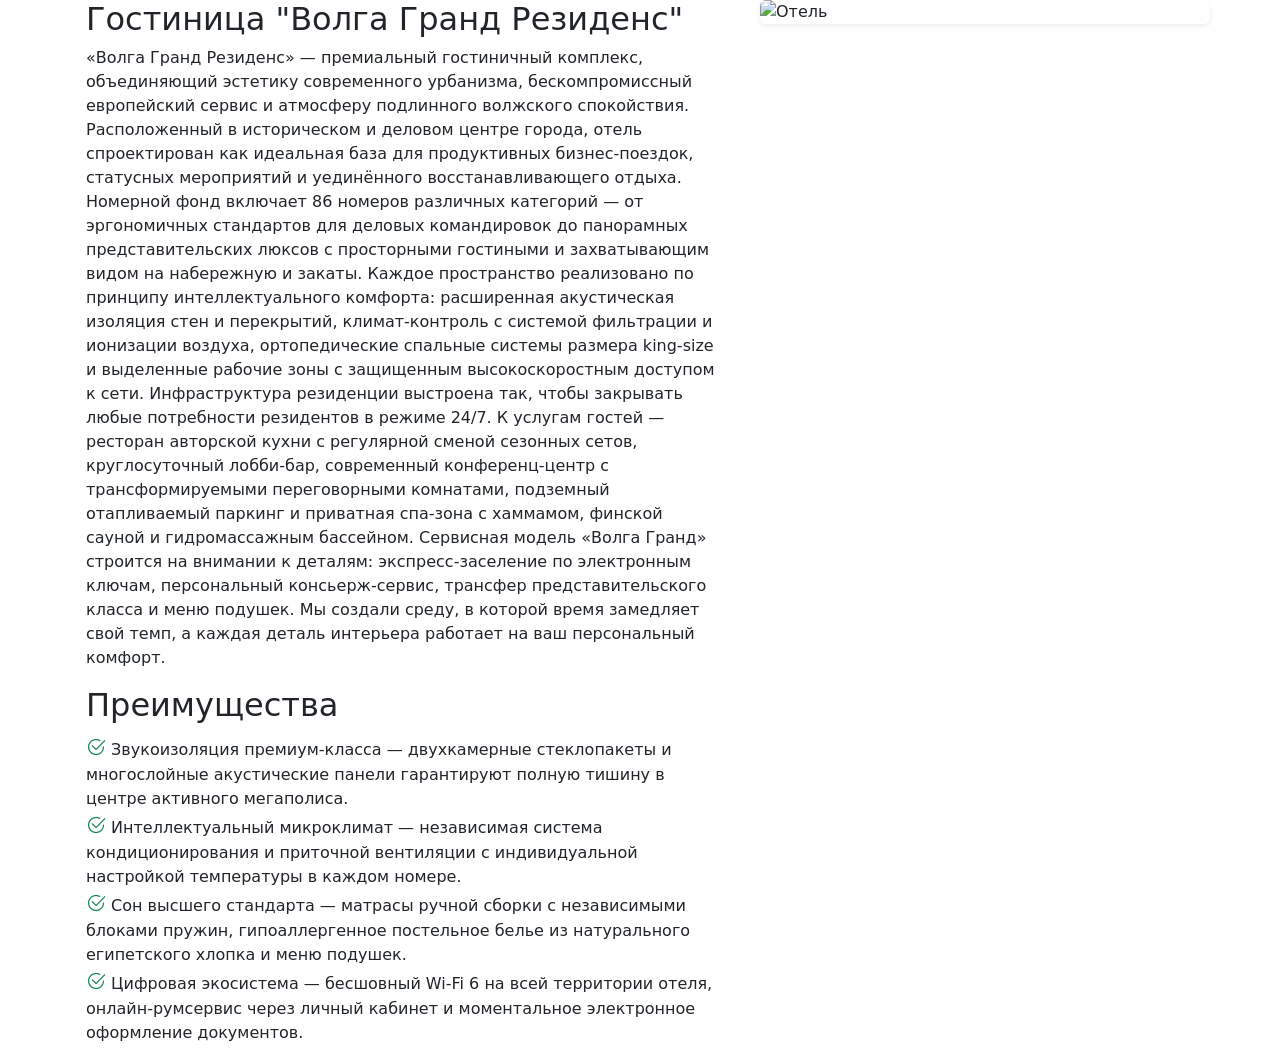
<file: src/main/resources/templates/index.html>
<!DOCTYPE html>
<html lang="ru" xmlns:th="http://www.thymeleaf.org">
<head>
    <meta charset="UTF-8">
    <title>Главная</title>
    <meta name="viewport" content="width=device-width, initial-scale=1.0">
    <link href="https://cdn.jsdelivr.net/npm/bootstrap@5.3.3/dist/css/bootstrap.min.css" rel="stylesheet">
    <link href="https://cdn.jsdelivr.net/npm/bootstrap-icons@1.11.3/font/bootstrap-icons.min.css" rel="stylesheet">
    <link rel="shortcut icon" th:href="@{/img/favicon.ico}" type="image/x-icon">
</head>
<body th:replace="~{fragments/layout :: container(~{::#content}, 'home')}">
<div id="content" class="container-fluid container-lg d-flex flex-column flex-lg-row justify-content-center align-items-center align-items-lg-start gap-4 px-0">
    <div class="d-block w-100 px-2 px-md-3">
        <h1 class="fs-2 fs-md-1">Гостиница "Волга Гранд Резиденс"</h1>
        <p>«Волга Гранд Резиденс» — премиальный гостиничный комплекс, объединяющий эстетику современного урбанизма, бескомпромиссный европейский сервис и атмосферу подлинного волжского спокойствия. Расположенный в историческом и деловом центре города, отель спроектирован как идеальная база для продуктивных бизнес-поездок, статусных мероприятий и уединённого восстанавливающего отдыха.

            Номерной фонд включает 86 номеров различных категорий — от эргономичных стандартов для деловых командировок до панорамных представительских люксов с просторными гостиными и захватывающим видом на набережную и закаты. Каждое пространство реализовано по принципу интеллектуального комфорта: расширенная акустическая изоляция стен и перекрытий, климат-контроль с системой фильтрации и ионизации воздуха, ортопедические спальные системы размера king-size и выделенные рабочие зоны с защищенным высокоскоростным доступом к сети.

            Инфраструктура резиденции выстроена так, чтобы закрывать любые потребности резидентов в режиме 24/7. К услугам гостей — ресторан авторской кухни с регулярной сменой сезонных сетов, круглосуточный лобби-бар, современный конференц-центр с трансформируемыми переговорными комнатами, подземный отапливаемый паркинг и приватная спа-зона с хаммамом, финской сауной и гидромассажным бассейном.

            Сервисная модель «Волга Гранд» строится на внимании к деталям: экспресс-заселение по электронным ключам, персональный консьерж-сервис, трансфер представительского класса и меню подушек. Мы создали среду, в которой время замедляет свой темп, а каждая деталь интерьера работает на ваш персональный комфорт.</p>
        <h2>Преимущества</h2>
        <ol class="list-unstyled">
            <li>
                <i class="bi bi-check2-circle fs-5 text-success"></i>
                Звукоизоляция премиум-класса — двухкамерные стеклопакеты и многослойные акустические панели гарантируют полную тишину в центре активного мегаполиса.
            </li>
            <li>
                <i class="bi bi-check2-circle fs-5 text-success"></i>
                Интеллектуальный микроклимат — независимая система кондиционирования и приточной вентиляции с индивидуальной настройкой температуры в каждом номере.
            </li>
            <li>
                <i class="bi bi-check2-circle fs-5 text-success"></i>
                Сон высшего стандарта — матрасы ручной сборки с независимыми блоками пружин, гипоаллергенное постельное белье из натурального египетского хлопка и меню подушек.
            </li>
            <li>
                <i class="bi bi-check2-circle fs-5 text-success"></i>
                Цифровая экосистема — бесшовный Wi-Fi 6 на всей территории отеля, онлайн-румсервис через личный кабинет и моментальное электронное оформление документов.
            </li>
        </ol>
    </div>
    <div class="w-100 d-flex justify-content-center flex-shrink-0" style="max-width: 450px;">
        <img th:src="@{/img/hotel.jpg}" alt="Отель" class="img-fluid rounded shadow-sm w-100" style="max-width: 100%; height: auto;">
    </div>
    <script src="https://cdn.jsdelivr.net/npm/bootstrap@5.3.3/dist/js/bootstrap.bundle.min.js"></script>
</div>
</body>
</html>
</file>
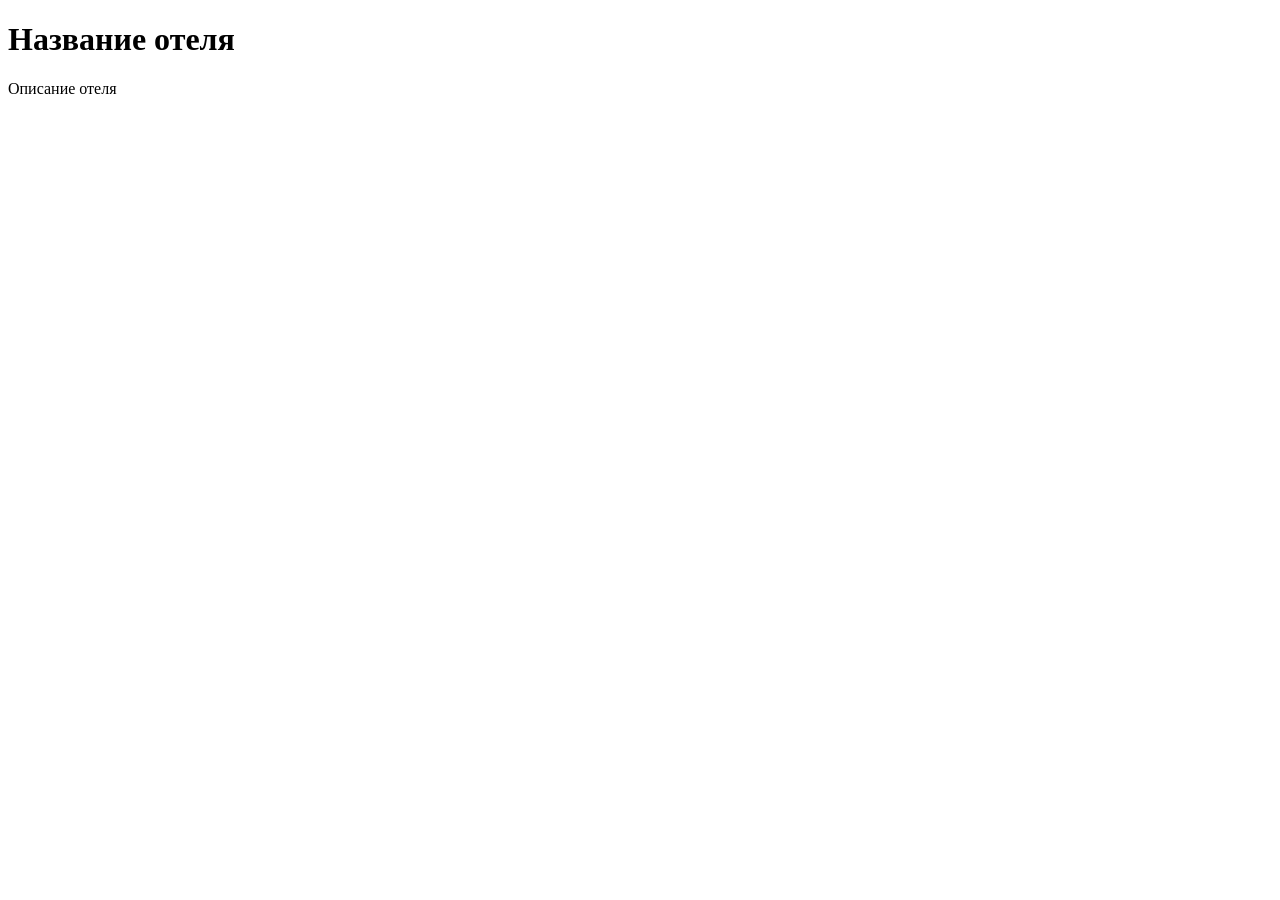
<file: src/main/resources/templates/rooms.html>
<!DOCTYPE html>
<html lang="ru" xmlns:th="http://www.thymeleaf.org">
<head>
    <meta charset="UTF-8">
    <title>Номера</title>
</head>
<body>
<div th:replace="~{fragments/ui :: header}"></div>
<div class="main">
    <h1>Название отеля</h1>
    <p>Описание отеля</p>
</div>
<div th:replace="~{fragments/ui :: footer}"></div>
</body>
</html>
</file>
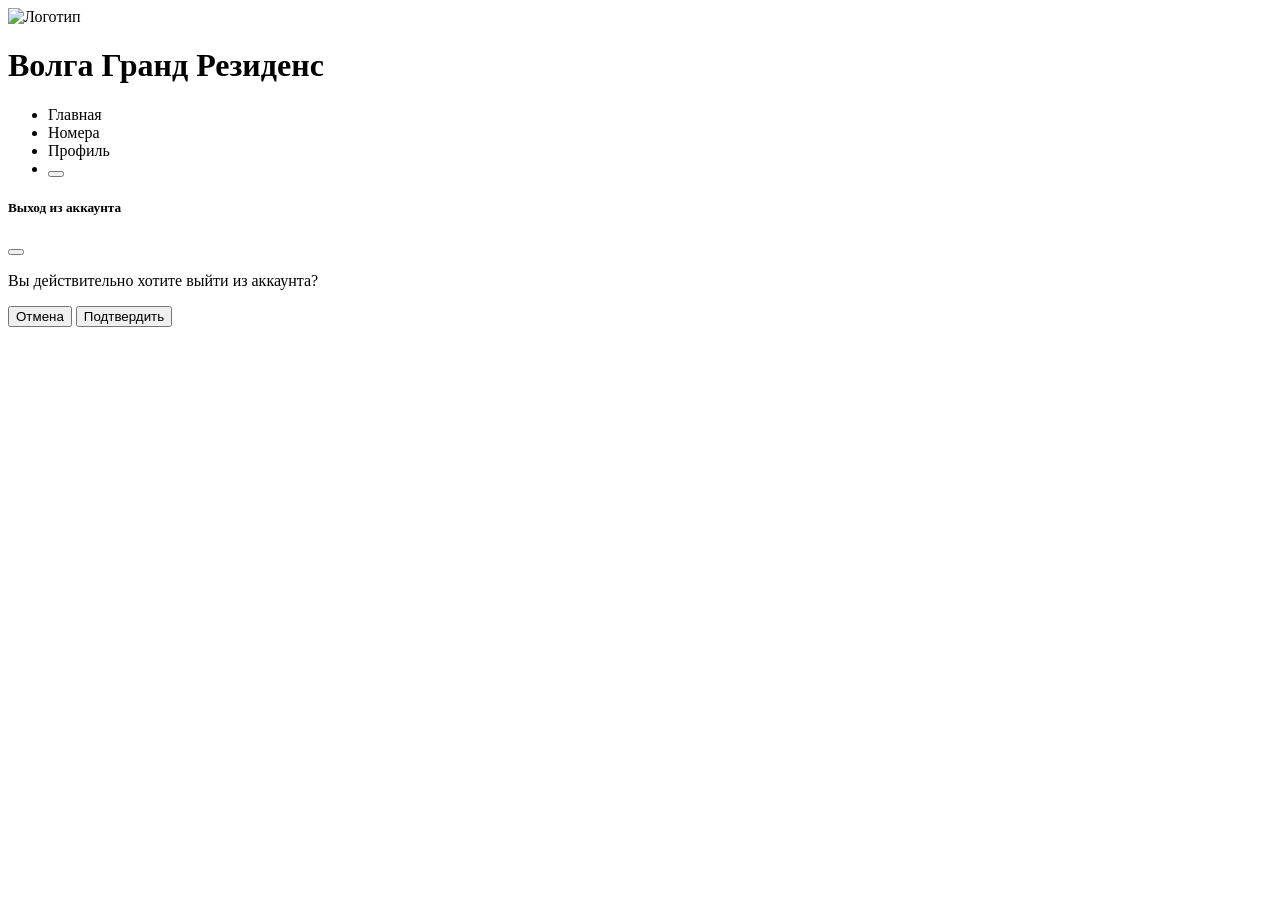
<file: src/main/resources/templates/fragments/layout.html>
<!DOCTYPE html>
<html lang="ru" xmlns:th="http://www.thymeleaf.org" xmlns:sec="http://www.w3.org/1999/xhtml">
<head>
    <meta charset="UTF-8">
    <title>Title</title>
    <meta name="viewport" content="width=device-width, initial-scale=1.0">
</head>
<body th:fragment="container(content, activeTab)" class="align-items-center justify-content-center min-vh-100">
<header class="d-flex flex-column flex-md-row justify-content-between align-items-center gap-3 px-3 px-md-5 py-3 bg-primary">
    <div class="d-flex justify-content-center align-items-center gap-2 text-center text-md-start">
        <img th:src="@{/img/logo.png}" alt="Логотип" class="img-fluid" style="max-height: 80px; width: auto;">
        <h1 class="text-white fs-4 fs-md-2 mb-0">Волга Гранд Резиденс</h1>
    </div>
    <nav class="mt-2 mt-md-0">
        <ul class="nav nav-underline flex-wrap justify-content-center gap-1">
            <li class="nav-item">
                <a class="nav-link text-white"
                   th:classappend="${activeTab == 'home'} ? 'active disabled'"
                   th:href="@{/}">Главная</a>
            </li>
            <li class="nav-item">
                <a class="nav-link text-white"
                   th:classappend="${activeTab == 'rooms'} ? 'active disabled'"
                   th:href="@{/rooms}">Номера</a>
            </li>
            <li class="nav-item">
                <a class="nav-link text-white"
                   th:classappend="${activeTab == 'profile'} ? 'active disabled'"
                   th:href="@{/profile}">Профиль</a>
            </li>
            <li class="nav-item" sec:authorize="isAuthenticated()">
                <button type="button" class="btn text-white p-0 d-flex align-items-center" data-bs-toggle="modal" data-bs-target="#exitModal">
                    <i class="bi bi-box-arrow-right p-2 fs-6 text-white"></i>
                </button>
            </li>
        </ul>
    </nav>
</header>
<main class="p-3 p-md-5">
    <form th:action="@{/logout}" method="post">
        <div class="modal fade" data-bs-backdrop="static" data-bs-keyboard="false" id="exitModal" tabindex="-1" aria-labelledby="exampleModalLabel" aria-hidden="true">
            <div class="modal-dialog modal-dialog-centered">
                <div class="modal-content">
                    <div class="modal-header">
                        <h5 class="modal-title" id="exampleModalLabel">Выход из аккаунта</h5>
                        <button type="button" class="btn-close" data-bs-dismiss="modal" aria-label="Close"></button>
                    </div>
                    <div class="modal-body">
                        <p>Вы действительно хотите выйти из аккаунта?</p>
                    </div>
                    <div class="modal-footer">
                        <button id="cancelDialogBtn" type="button" class="btn btn-secondary" data-bs-dismiss="modal">Отмена</button>
                        <button type="submit" class="btn btn-primary" data-bs-dismiss="modal">Подтвердить</button>
                    </div>
                </div>
            </div>
        </div>
    </form>
    <div th:replace="${content}"></div>
</main>
</body>
</html>
</file>
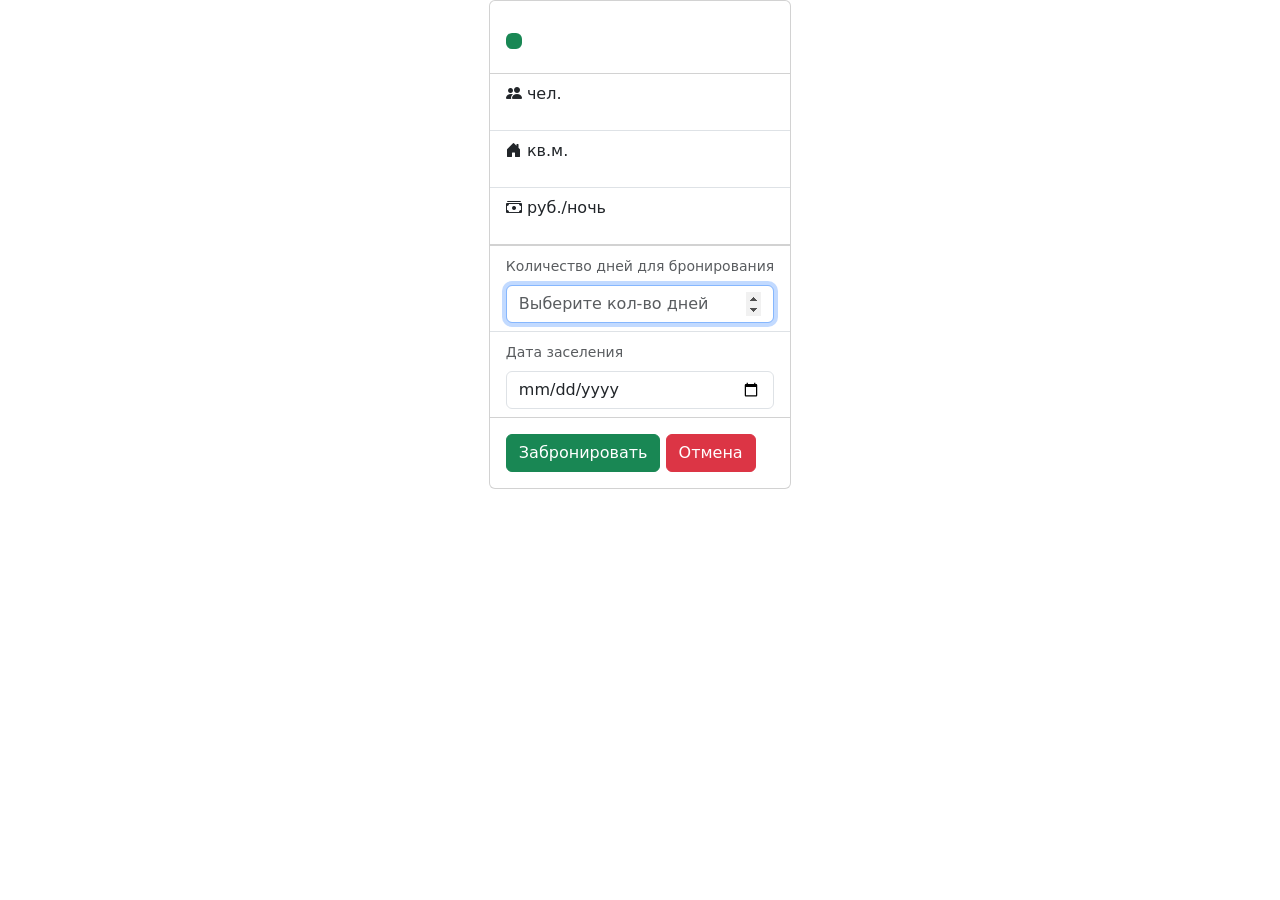
<file: src/main/resources/templates/pages/current-room.html>
<!DOCTYPE html>
<html lang="ru" xmlns:th="http://www.thymeleaf.org">
<head>
    <meta charset="UTF-8">
    <title th:text="${room.name()}"></title>
    <meta name="viewport" content="width=device-width, initial-scale=1.0">
    <link href="https://cdn.jsdelivr.net/npm/bootstrap@5.3.3/dist/css/bootstrap.min.css" rel="stylesheet">
    <link href="https://cdn.jsdelivr.net/npm/bootstrap-icons@1.11.3/font/bootstrap-icons.min.css" rel="stylesheet">
</head>
<body th:replace="~{fragments/layout :: container(~{::#content}, 'rooms')}">
    <div id="content">
        <form class="d-flex justify-content-center align-items-center" th:object="${reservation}" th:action="@{/reservations}" method="post">
            <div class="card">
                <div class="card-body">
                    <input id="roomId" name="roomId" type="hidden" th:value="${room.id()}">
                    <h1 class="card-title" th:text="${room.name()}"></h1>
                    <p class="card-text" th:text="${room.description()}"></p>
                    <div class="container p-0">
                        <div class="row row-cols-auto">
                            <div th:each="tag : ${room.tags()}">
                                <h4 class="bg-success p-2 rounded fs-6 text-light" th:text="${tag.name()}"></h4>
                            </div>
                        </div>
                    </div>
                </div>
                <ul class="list-group list-group-flush">
                    <li class="list-group-item">
                        <p>
                            <i class="bi bi-people-fill"></i>
                            <span th:text="${room.people()}"></span>
                            чел.
                        </p>
                    </li>
                    <li class="list-group-item">
                        <p>
                            <i class="bi bi-house-door-fill"></i>
                            <span th:text="${room.area()}"></span>
                            кв.м.
                        </p>
                    </li>
                    <li class="list-group-item">
                        <p>
                            <i class="bi bi-cash-stack"></i>
                            <span th:text="${room.pricePerNight()}"></span>
                            руб./ночь
                        </p>
                    </li>
                </ul>
                <ul class="list-group list-group-flush">
                    <li class="list-group-item">
                        <div>
                            <label class="form-label small text-muted" for="days">Количество дней для бронирования</label>
                            <input class="form-control"
                                   th:field="*{days}"
                                   type="number"
                                   id="days"
                                   min="1"
                                   max="30"
                                   required
                                   autofocus
                                   placeholder="Выберите кол-во дней">
                        </div>
                    </li>
                    <li class="list-group-item">
                        <div>
                            <label class="form-label small text-muted" for="arrivalDate">Дата заселения</label>
                            <input class="form-control"
                                   th:field="*{arrivalDate}"
                                   type="date"
                                   id="arrivalDate"
                                   required>
                        </div>
                    </li>
                </ul>
                <div class="card-body">
                    <button class="btn btn-success" type="submit">Забронировать</button>
                    <a class="btn btn-danger" th:href="@{/rooms}">Отмена</a>
                </div>
            </div>
        </form>
        <script src="https://cdn.jsdelivr.net/npm/bootstrap@5.3.3/dist/js/bootstrap.bundle.min.js"></script>
        <script>
            const today = new Date().toISOString().split('T')[0];
            document.getElementById('arrivalDate').setAttribute('min', today);
        </script>
    </div>
</body>
</html>
</file>
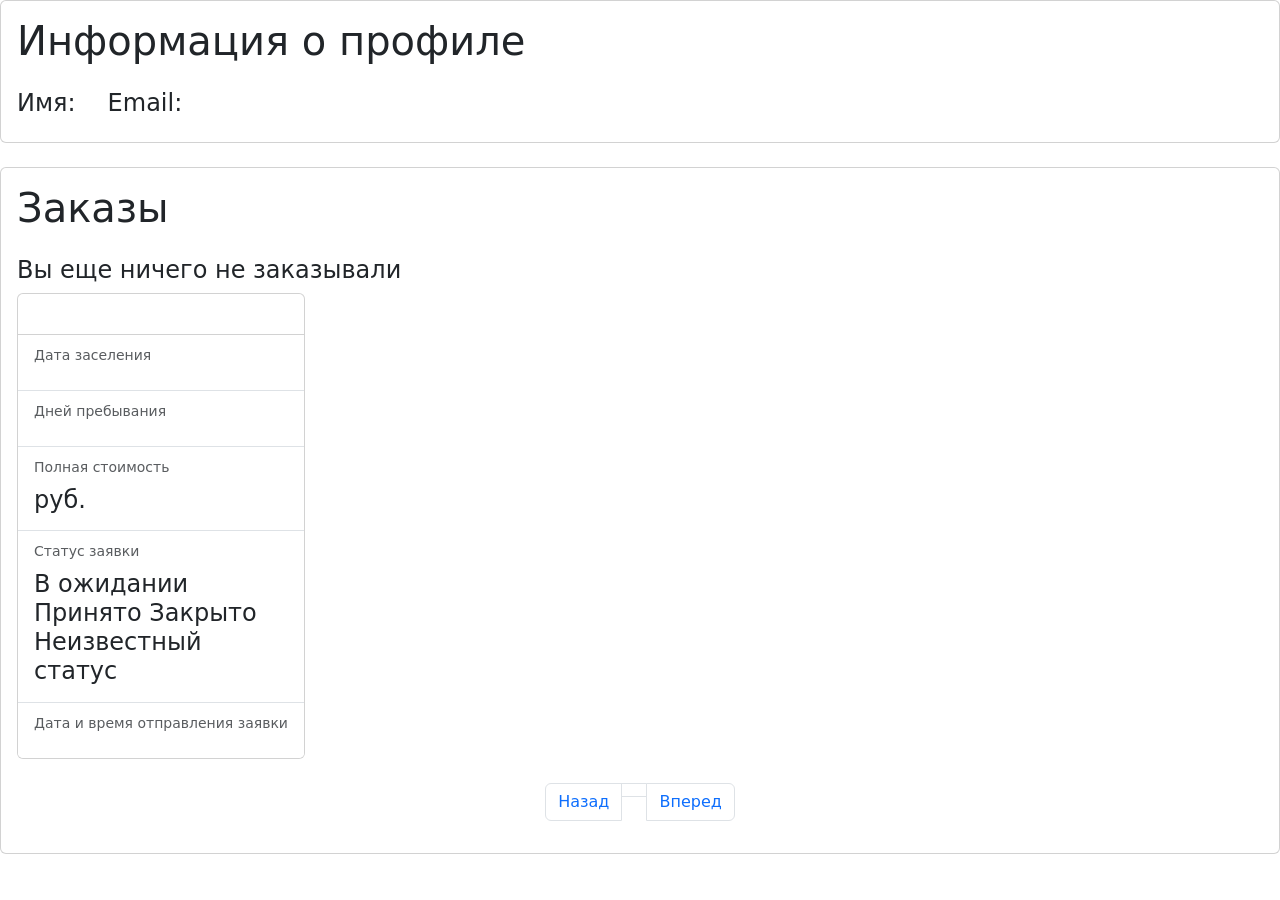
<file: src/main/resources/templates/pages/profile.html>
<!DOCTYPE html>
<html lang="ru" xmlns:th="http://www.thymeleaf.org">
<head>
    <meta charset="UTF-8">
    <title>Профиль</title>
    <meta name="viewport" content="width=device-width, initial-scale=1.0">
    <link href="https://cdn.jsdelivr.net/npm/bootstrap@5.3.3/dist/css/bootstrap.min.css" rel="stylesheet">
    <link href="https://cdn.jsdelivr.net/npm/bootstrap-icons@1.11.3/font/bootstrap-icons.min.css" rel="stylesheet">
    <link rel="shortcut icon" th:href="@{/img/favicon.ico}" type="image/x-icon">
</head>
<body th:replace="~{fragments/layout :: container(~{::#content}, 'profile')}">
    <div id="content" class="d-flex flex-column">
        <div class="card mb-4">
            <div class="card-body">
                <h1 class=" card-title mb-4">Информация о профиле</h1>
                <div class="d-flex gap-4">
                    <div class="d-flex align-items-baseline gap-2">
                        <label class="h4" for="login">Имя:</label>
                        <h4 id="login" th:text="${user.username()}"></h4>
                    </div>
                    <div class="d-flex align-items-baseline gap-2">
                        <label class="h4" for="email">Email:</label>
                        <h4 id="email" th:text="${user.email()}"></h4>
                    </div>
                </div>
            </div>
        </div>
        <div class="card mb-4">
            <div class="card-body">
                <h1 class="card-title mb-4">Заказы</h1>
                <div class="card-text" th:if="${user.reservations().isEmpty()}">
                    <h4>Вы еще ничего не заказывали</h4>
                </div>
                <div class="container p-0 m-0" th:unless="${user.reservations().isEmpty()}">
                    <div class="row row-cols-auto">
                        <div class="col mb-4" th:each="reservation : ${user.reservations()}">
                            <div class="card" style="width: 18rem; height: 100%">
                                <div class="card-body">
                                    <h1 th:text="${reservation.room().name()}" class="card-title"></h1>
                                </div>
                                <ul class="list-group list-group-flush">
                                    <li class="list-group-item">
                                        <label for="arrivalDate" class="form-label small text-muted">Дата заселения</label>
                                        <h4 id="arrivalDate" th:text="${reservation.arrivalDate()}"></h4>
                                    </li>
                                    <li class="list-group-item">
                                        <label for="days" class="form-label small text-muted">Дней пребывания</label>
                                        <h4 id="days" th:text="${reservation.days()}"></h4>
                                    </li>
                                    <li class="list-group-item">
                                        <label for="fullPrice" class="form-label small text-muted">Полная стоимость</label>
                                        <h4 id="fullPrice">
                                            <span th:text="${reservation.fullPrice()}"></span>
                                            руб.
                                        </h4>
                                    </li>
                                    <li class="list-group-item">
                                        <label for="status" class="form-label small text-muted">Статус заявки</label>
                                        <h4 id="status" th:switch="${reservation.status().name()}">
                                            <span th:case="'STATUS_PENDING'">В ожидании</span>
                                            <span th:case="'STATUS_APPROVED'">Принято</span>
                                            <span th:case="'STATUS_CANCELLED'">Закрыто</span>
                                            <span th:case="*">Неизвестный статус</span>
                                        </h4>
                                    </li>
                                    <li class="list-group-item">
                                        <label for="createdAt" class="form-label small text-muted">Дата и время отправления заявки</label>
                                        <h4 id="createdAt" th:text="${#temporals.format(
                                                            reservation.createdAt().atZone(T(java.time.ZoneId).of('Europe/Moscow')),
                                                            'dd.MM.yyyy HH:mm')}"></h4>
                                    </li>
                                </ul>
                            </div>
                        </div>
                    </div>
                </div>
                <div class="d-flex justify-content-center align-items-center" th:unless="${user.reservations().isEmpty()}">
                    <nav aria-label="...">
                        <ul class="pagination">
                            <li class="page-item"
                                th:classappend="${!user.reservations().hasPrevious()} ? 'disabled'">
                                <a class="page-link" th:href="@{/profile(page=${user.reservations().getNumber() - 1}, size=8)}">Назад</a>
                            </li>
                            <li th:each="i : ${#numbers.sequence(startPage, endPage)}" class="page-item"
                                aria-current=""
                                th:attrappend="aria-content=${user.reservations().getNumber() + 1 == i} ? 'page': ''"
                                th:classappend="${user.reservations().getNumber() + 1 == i} ? 'active'">
                                <a th:text="${i}" class="page-link" th:href="@{/profile(page=${i - 1}, size=8)}"></a>
                            </li>
                            <li class="page-item"
                                th:classappend="${!user.reservations().hasNext()} ? 'disabled'">
                                <a class="page-link" th:href="@{/profile(page=${user.reservations().getNumber() + 1}, size=8)}">Вперед</a>
                            </li>
                        </ul>
                    </nav>
                </div>
            </div>
        </div>
        <script src="https://cdn.jsdelivr.net/npm/bootstrap@5.3.3/dist/js/bootstrap.bundle.min.js"></script>
    </div>
</body>
</html>
</file>
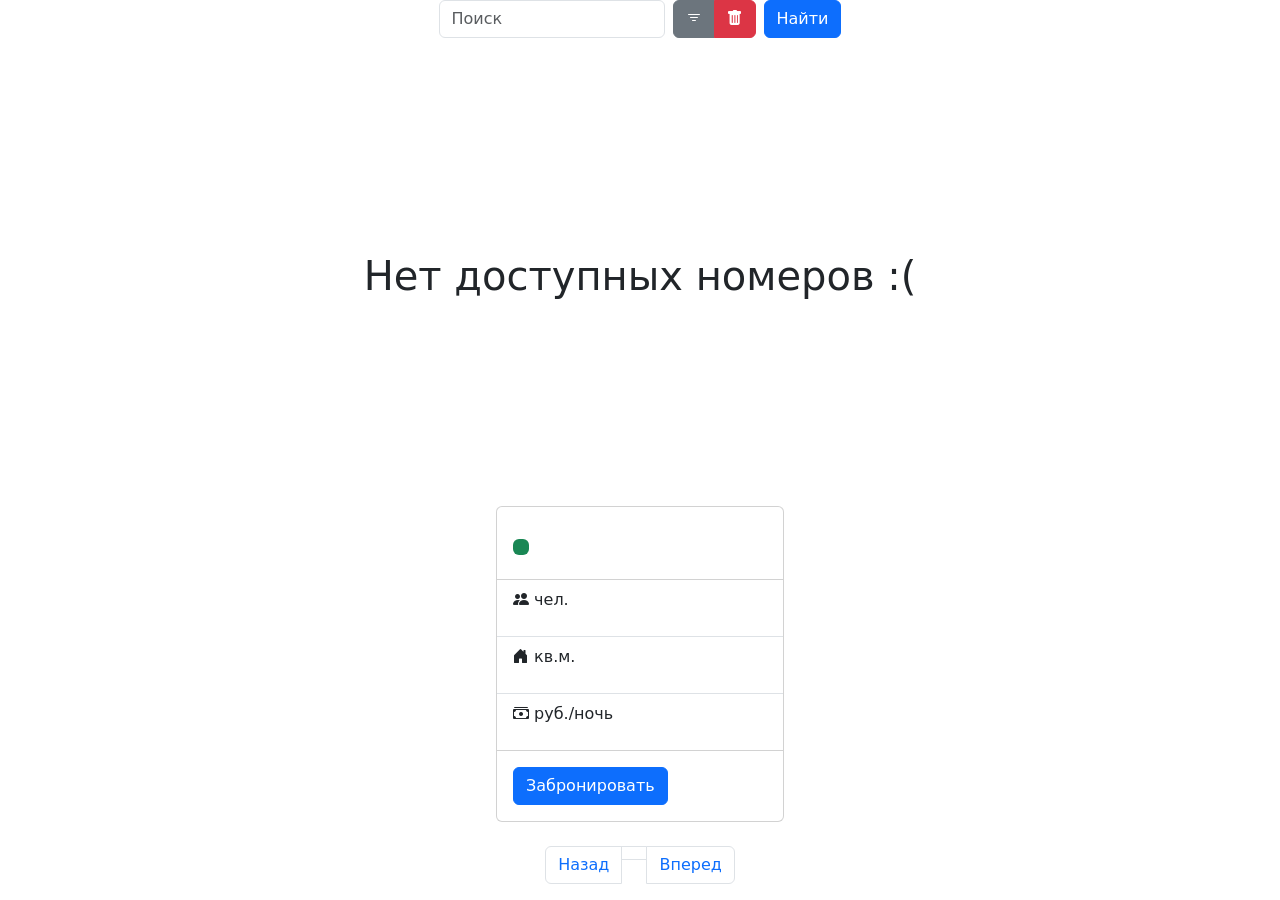
<file: src/main/resources/templates/pages/rooms.html>
<!DOCTYPE html>
<html lang="ru" xmlns:th="http://www.thymeleaf.org">
<head>
    <meta charset="UTF-8">
    <title>Номера</title>
    <meta name="viewport" content="width=device-width, initial-scale=1.0">
    <link href="https://cdn.jsdelivr.net/npm/bootstrap@5.3.3/dist/css/bootstrap.min.css" rel="stylesheet">
    <link href="https://cdn.jsdelivr.net/npm/bootstrap-icons@1.11.3/font/bootstrap-icons.min.css" rel="stylesheet">
    <link rel="shortcut icon" th:href="@{/img/favicon.ico}" type="image/x-icon">
</head>
<body th:replace="~{fragments/layout :: container(~{::#content}, 'rooms')}">
    <div id="content" class="container flex-column d-flex align-items-center" style="height: 100vh">
        <form class="d-flex justify-content-center gap-2 mb-3" th:action="@{/rooms}" th:object="${filter}" method="get">
            <input th:field="*{name}" type="text" class="form-control" placeholder="Поиск">
            <div class="btn-group">
                <button type="button" class="btn btn-secondary" data-bs-toggle="modal" data-bs-target="#exampleModal">
                    <i class="bi bi-filter"></i>
                </button>
                <button id="clearFilterBtn" type="button" class="btn btn-danger">
                    <i class="bi bi-trash-fill"></i>
                </button>
            </div>
            <button type="submit" class="btn btn-primary">Найти</button>
            <div class="modal fade" data-bs-backdrop="static" data-bs-keyboard="false" id="exampleModal" tabindex="-1" aria-labelledby="exampleModalLabel" aria-hidden="true">
                <div class="modal-dialog modal-dialog-centered">
                    <div class="modal-content">
                        <div class="modal-header">
                            <h5 class="modal-title" id="exampleModalLabel">Фильтр номеров</h5>
                            <button type="button" class="btn-close" data-bs-dismiss="modal" aria-label="Close"></button>
                        </div>
                        <div class="modal-body">
                            <div class="d-flex mb-3">
                                <div>
                                    <label for="priceFrom" class="form-label small text-muted">Цена от</label>
                                    <input type="number"
                                           th:field="*{priceFrom}"
                                           min="1"
                                           class="form-control"
                                           placeholder="Введите цену"
                                           autofocus/>
                                </div>
                                <div>
                                    <label for="priceTo" class="form-label small text-muted">Цена до</label>
                                    <input type="number"
                                           th:field="*{priceTo}"
                                           min="1"
                                           class="form-control"
                                           placeholder="Введите цену"
                                           autofocus/>
                                </div>
                            </div>
                            <div class="mb-3">
                                <label for="area" class="form-label small text-muted">Площадь</label>
                                <input type="number"
                                       th:field="*{area}"
                                       min="1"
                                       class="form-control"
                                       placeholder="Введите площадь"
                                       autofocus/>
                            </div>
                            <div>
                                <label for="people" class="form-label small text-muted">Кол-во людей</label>
                                <input type="number"
                                       th:field="*{people}"
                                       min="1"
                                       class="form-control"
                                       placeholder="Введите кол-во людей"
                                       autofocus/>
                            </div>
                        </div>
                        <div class="modal-footer">
                            <button id="cancelDialogBtn" type="button" class="btn btn-secondary" data-bs-dismiss="modal">Отмена</button>
                            <button id="submitDialogBtn" type="button" class="btn btn-primary" data-bs-dismiss="modal">Сохранить</button>
                        </div>
                    </div>
                </div>
            </div>
        </form>
        <div class="d-flex align-items-center" style="height: 100%" th:if="${rooms.isEmpty()}">
            <h1>Нет доступных номеров :(</h1>
        </div>
        <div class="container d-flex justify-content-center" th:unless="${rooms.isEmpty()}">
            <div class="row row-cols-auto d-flex justify-content-center">
                <div class="col mb-4" th:each="room : ${rooms.getContent()}">
                    <div class="card" style="width: 18rem; height: 100%">
                        <div class="card-body">
                            <h1 th:text="${room.getName()}" class="card-title"></h1>
                            <p class="card-text" th:text="${room.getDescription()}"></p>
                            <div class="container p-0">
                                <div class="row row-cols-auto">
                                    <div th:each="tag : ${room.getTags()}">
                                        <h4 class="bg-success p-2 rounded fs-6 text-light" th:text="${tag.getName()}"></h4>
                                    </div>
                                </div>
                            </div>
                        </div>
                        <ul class="list-group list-group-flush">
                            <li class="list-group-item">
                                <p>
                                    <i class="bi bi-people-fill"></i>
                                    <span th:text="${room.getPeople()}"></span>
                                    чел.
                                </p>
                            </li>
                            <li class="list-group-item">
                                <p>
                                    <i class="bi bi-house-door-fill"></i>
                                    <span th:text="${room.getArea()}"></span>
                                    кв.м.
                                </p>
                            </li>
                            <li class="list-group-item">
                                <p>
                                    <i class="bi bi-cash-stack"></i>
                                    <span th:text="${room.getPricePerNight()}"></span>
                                    руб./ночь
                                </p>
                            </li>
                        </ul>
                        <div class="card-body" style="max-height: 70px">
                            <a class="btn btn-primary" th:href="@{/rooms/{id}(id=${room.getId()})}">Забронировать</a>
                        </div>
                    </div>
                </div>
            </div>
        </div>
        <nav aria-label="..." th:unless="${rooms.isEmpty()}">
            <ul class="pagination">
                <li class="page-item"
                    th:classappend="${!rooms.hasPrevious()} ? 'disabled'">
                    <a class="page-link"
                       th:href="@{/rooms(page=${rooms.getNumber() - 1},
                                        size=8,
                                        name=${filter.getName()},
                                        priceFrom=${filter.getPriceFrom()},
                                        priceTo=${filter.getPriceTo()},
                                        area=${filter.getArea()},
                                        people=${filter.getPeople()})}">
                        Назад
                    </a>
                </li>
                <li th:each="i : ${#numbers.sequence(startPage, endPage)}" class="page-item"
                    aria-current=""
                    th:attrappend="aria-content=${rooms.getNumber() + 1 == i} ? 'page': ''"
                    th:classappend="${rooms.getNumber() + 1 == i} ? 'active'">
                    <a th:text="${i}"
                       class="page-link"
                       th:href="@{/rooms(page=${i - 1},
                                        size=8,
                                        name=${filter.getName()},
                                        priceFrom=${filter.getPriceFrom()},
                                        priceTo=${filter.getPriceTo()},
                                        area=${filter.getArea()},
                                        people=${filter.getPeople()})}"></a>
                </li>
                <li class="page-item"
                    th:classappend="${!rooms.hasNext()} ? 'disabled'">
                    <a class="page-link"
                       th:href="@{/rooms(page=${rooms.getNumber() + 1},
                                        size=8,
                                        name=${filter.getName()},
                                        priceFrom=${filter.getPriceFrom()},
                                        priceTo=${filter.getPriceTo()},
                                        area=${filter.getArea()},
                                        people=${filter.getPeople()})}"
                    >
                        Вперед
                    </a>
                </li>
            </ul>
        </nav>
        <script src="https://cdn.jsdelivr.net/npm/bootstrap@5.3.3/dist/js/bootstrap.bundle.min.js"></script>
        <script th:inline="javascript">
            let priceFrom = [[${filter.priceFrom}]];
            let priceTo = [[${filter.priceTo}]];
            let area = [[${filter.area}]];
            let people = [[${filter.people}]];

            const submitDialogBtn = document.getElementById('submitDialogBtn');
            const cancelDialogBtn = document.getElementById('cancelDialogBtn');
            const clearFilerBtn = document.getElementById('clearFilterBtn');

            const priceFromField = document.getElementById('priceFrom');
            const priceToField = document.getElementById('priceTo');
            const areaField = document.getElementById('area');
            const peopleField = document.getElementById('people');

            submitDialogBtn.addEventListener('click', () => {
                priceFrom = priceFromField.value;
                priceTo = priceToField.value;
                area = areaField.value;
                people = peopleField.value;
            });

            cancelDialogBtn.addEventListener('click', () => {
                priceFromField.value = priceFrom;
                priceToField.value = priceTo;
                areaField.value = area;
                peopleField.value = people;
            });

            clearFilerBtn.addEventListener('click', () => {
                priceFromField.value = '';
                priceFrom = null;

                priceToField.value = '';
                priceTo = null;

                areaField.value = '';
                area = null;

                peopleField.value = '';
                people = null;
            });
        </script>
    </div>
</body>
</html>
</file>
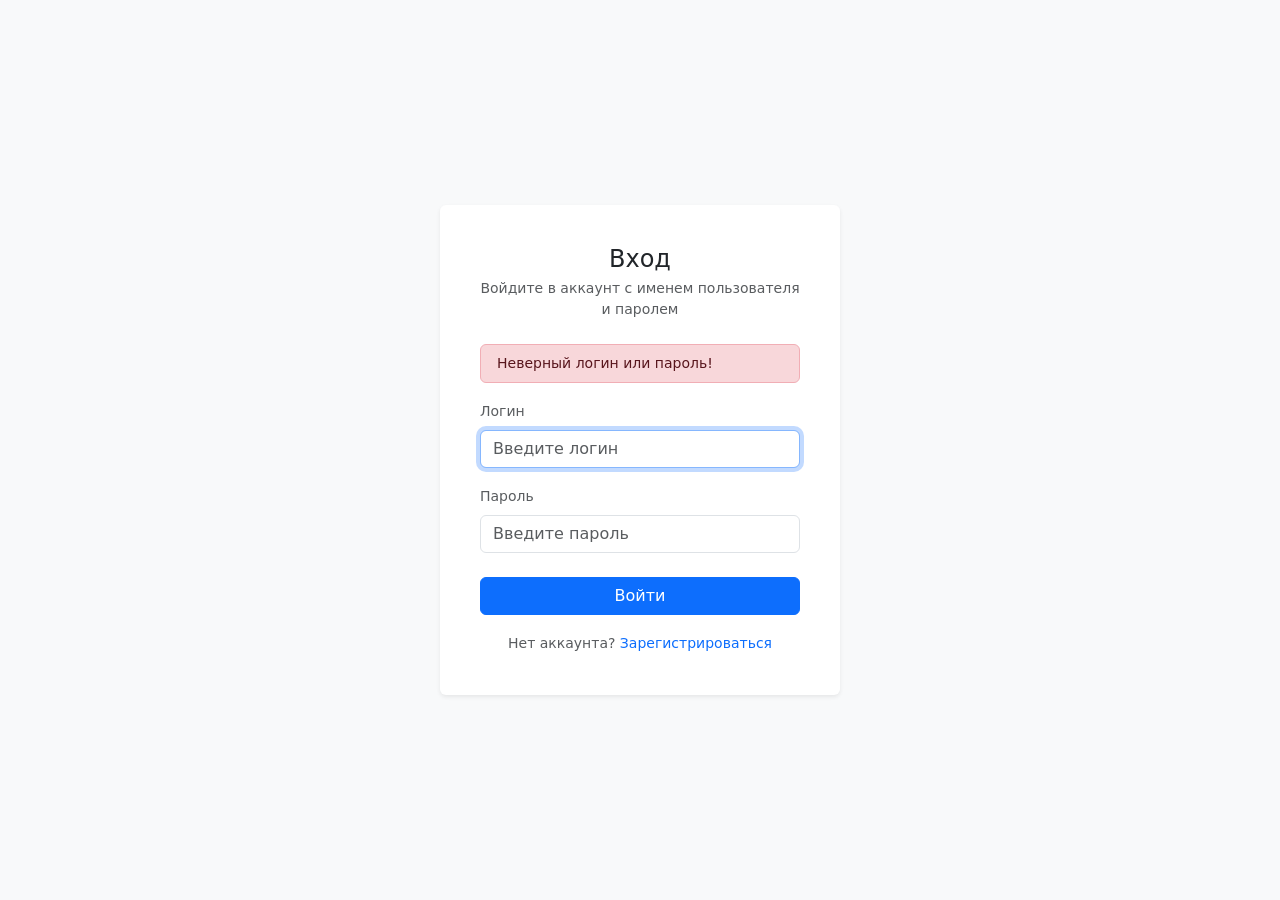
<file: src/main/resources/templates/pages/auth/login.html>
<!DOCTYPE html>
<html lang="ru" xmlns:th="http://www.thymeleaf.org">
<head>
    <meta charset="UTF-8">
    <title>Вход</title>
    <meta name="viewport" content="width=device-width, initial-scale=1.0">
    <link href="https://cdn.jsdelivr.net/npm/bootstrap@5.3.3/dist/css/bootstrap.min.css" rel="stylesheet">
    <link href="https://cdn.jsdelivr.net/npm/bootstrap-icons@1.11.3/font/bootstrap-icons.min.css" rel="stylesheet">
</head>
<body class="bg-light d-flex align-items-center justify-content-center min-vh-100">

<div class="card shadow-sm border-0 p-4" style="max-width: 400px; width: 100%;">
    <div class="card-body">
        <h1 class="h4 card-title text-center mb-1">Вход</h1>
        <p class="text-muted text-center small mb-4">Войдите в аккаунт с именем пользователя и паролем</p>

        <div th:if="${param.error}" class="alert alert-danger py-2 px-3 small" role="alert">
            Неверный логин или пароль!
        </div>

        <form th:action="@{/login}" method="post">
            <div class="mb-3">
                <label for="username" class="form-label small text-muted">Логин</label>
                <input id="username"
                       name="username"
                       type="text"
                       class="form-control"
                       placeholder="Введите логин"
                       required
                       autofocus/>
            </div>

            <div class="mb-4">
                <label for="password" class="form-label small text-muted">Пароль</label>
                <input id="password"
                       name="password"
                       type="password"
                       class="form-control"
                       placeholder="Введите пароль"
                       required/>
            </div>

            <button type="submit" class="btn btn-primary w-100 mb-3">Войти</button>
        </form>

        <div class="text-center">
            <small class="text-muted">
                Нет аккаунта? <a th:href="@{/register}" class="text-decoration-none">Зарегистрироваться</a>
            </small>
        </div>
    </div>
</div>

<script src="https://cdn.jsdelivr.net/npm/bootstrap@5.3.3/dist/js/bootstrap.bundle.min.js"></script>
</body>
</html>
</file>
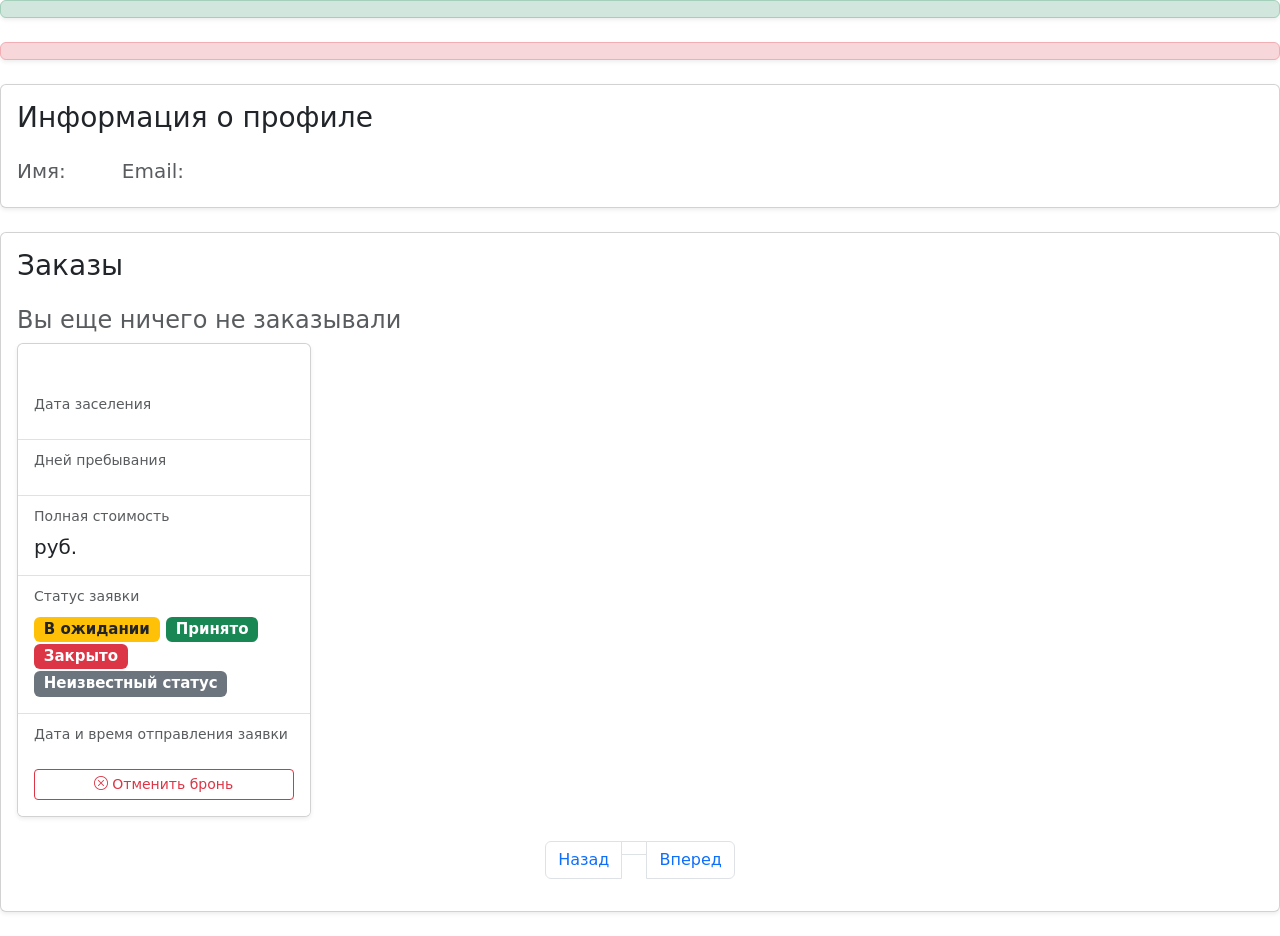
<file: src/main/resources/templates/pages/auth/profile.html>
<!DOCTYPE html>
<html lang="ru" xmlns:th="http://www.thymeleaf.org">
<head>
    <meta charset="UTF-8">
    <title>Профиль</title>
    <meta name="viewport" content="width=device-width, initial-scale=1.0">
    <link href="https://cdn.jsdelivr.net/npm/bootstrap@5.3.3/dist/css/bootstrap.min.css" rel="stylesheet">
    <link href="https://cdn.jsdelivr.net/npm/bootstrap-icons@1.11.3/font/bootstrap-icons.min.css" rel="stylesheet">
    <link rel="shortcut icon" th:href="@{/img/favicon.ico}" type="image/x-icon">
</head>
<body th:replace="~{fragments/layout :: container(~{::#content}, 'profile')}">
    <div id="content" class="d-flex flex-column w-100">
        <div th:if="${successMessage != null}" th:text="${successMessage}" class="alert alert-success py-2 px-3 mb-4 shadow-sm" role="alert"></div>
        <div th:if="${errorMessage != null}" th:text="${errorMessage}" class="alert alert-danger py-2 px-3 mb-4 shadow-sm" role="alert"></div>

        <div class="card mb-4 shadow-sm">
            <div class="card-body">
                <h1 class="card-title fs-3 mb-4">Информация о профиле</h1>
                <div class="d-flex flex-column flex-sm-row gap-3 gap-sm-5">
                    <div class="d-flex align-items-baseline gap-2">
                        <label class="h5 text-muted" for="login">Имя:</label>
                        <h4 id="login" class="mb-0" th:text="${userDto.username()}"></h4>
                    </div>
                    <div class="d-flex align-items-baseline gap-2">
                        <label class="h5 text-muted" for="email">Email:</label>
                        <h4 id="email" class="mb-0" th:text="${userDto.email()}"></h4>
                    </div>
                </div>
            </div>
        </div>
        <div class="card mb-4 shadow-sm">
            <div class="card-body">
                <h1 class="card-title fs-3 mb-4">Заказы</h1>
                <div class="card-text text-muted" th:if="${userDto.reservations().isEmpty()}">
                    <h4>Вы еще ничего не заказывали</h4>
                </div>
                <div class="container-fluid p-0" th:unless="${userDto.reservations().isEmpty()}">
                    <div class="row row-cols-1 row-cols-sm-2 row-cols-lg-3 row-cols-xl-4 g-4">
                        <div class="col" th:each="reservation : ${userDto.reservations()}">
                            <div class="card h-100 shadow-sm d-flex flex-column justify-content-between">
                                <div>
                                    <div class="card-body">
                                        <h2 th:text="${reservation.room().name()}" class="card-title fs-5"></h2>
                                    </div>
                                    <ul class="list-group list-group-flush">
                                        <li class="list-group-item">
                                            <label for="arrivalDate" class="form-label small text-muted">Дата заселения</label>
                                            <h5 id="arrivalDate" th:text="${reservation.arrivalDate()}"></h5>
                                        </li>
                                        <li class="list-group-item">
                                            <label for="days" class="form-label small text-muted">Дней пребывания</label>
                                            <h5 id="days" th:text="${reservation.days()}"></h5>
                                        </li>
                                        <li class="list-group-item">
                                            <label for="fullPrice" class="form-label small text-muted">Полная стоимость</label>
                                            <h5 id="fullPrice">
                                                <span th:text="${reservation.fullPrice()}"></span>
                                                руб.
                                            </h5>
                                        </li>
                                        <li class="list-group-item">
                                            <label for="status" class="form-label small text-muted">Статус заявки</label>
                                            <h5 id="status" th:switch="${reservation.status().name()}">
                                                <span th:case="'STATUS_PENDING'" class="badge bg-warning text-dark">В ожидании</span>
                                                <span th:case="'STATUS_APPROVED'" class="badge bg-success">Принято</span>
                                                <span th:case="'STATUS_CANCELLED'" class="badge bg-danger">Закрыто</span>
                                                <span th:case="*" class="badge bg-secondary">Неизвестный статус</span>
                                            </h5>
                                        </li>
                                        <li class="list-group-item">
                                            <label for="createdAt" class="form-label small text-muted">Дата и время отправления заявки</label>
                                            <h6 id="createdAt" class="text-secondary" th:text="${#temporals.format(
                                                                reservation.createdAt().atZone(T(java.time.ZoneId).of('Europe/Moscow')),
                                                                'dd.MM.yyyy HH:mm')}"></h6>
                                        </li>
                                    </ul>
                                </div>
                                <div class="card-footer bg-white border-top-0 pt-0 pb-3" th:if="${reservation.status().name() == 'STATUS_PENDING'}">
                                    <form th:action="@{/reservations/{id}/cancel(id=${reservation.id()})}" method="post" onsubmit="return confirm('Вы действительно хотите отменить это бронирование?');">
                                        <button type="submit" class="btn btn-outline-danger btn-sm w-100">
                                            <i class="bi bi-x-circle me-1"></i>Отменить бронь
                                        </button>
                                    </form>
                                </div>
                            </div>
                        </div>
                    </div>
                </div>
                <div class="d-flex justify-content-center align-items-center mt-4" th:unless="${userDto.reservations().isEmpty()}">
                    <nav aria-label="...">
                        <ul class="pagination flex-wrap justify-content-center">
                            <li class="page-item"
                                th:classappend="${!userDto.reservations().hasPrevious()} ? 'disabled'">
                                <a class="page-link" th:href="@{/profile(page=${userDto.reservations().getNumber() - 1}, size=8)}">Назад</a>
                            </li>
                            <li th:each="i : ${#numbers.sequence(startPage, endPage)}" class="page-item"
                                aria-current=""
                                th:attrappend="aria-content=${userDto.reservations().getNumber() + 1 == i} ? 'page': ''"
                                th:classappend="${userDto.reservations().getNumber() + 1 == i} ? 'active'">
                                <a th:text="${i}" class="page-link" th:href="@{/profile(page=${i - 1}, size=8)}"></a>
                            </li>
                            <li class="page-item"
                                th:classappend="${!userDto.reservations().hasNext()} ? 'disabled'">
                                <a class="page-link" th:href="@{/profile(page=${userDto.reservations().getNumber() + 1}, size=8)}">Вперед</a>
                            </li>
                        </ul>
                    </nav>
                </div>
            </div>
        </div>
        <script src="https://cdn.jsdelivr.net/npm/bootstrap@5.3.3/dist/js/bootstrap.bundle.min.js"></script>
    </div>
</body>
</html>
</file>
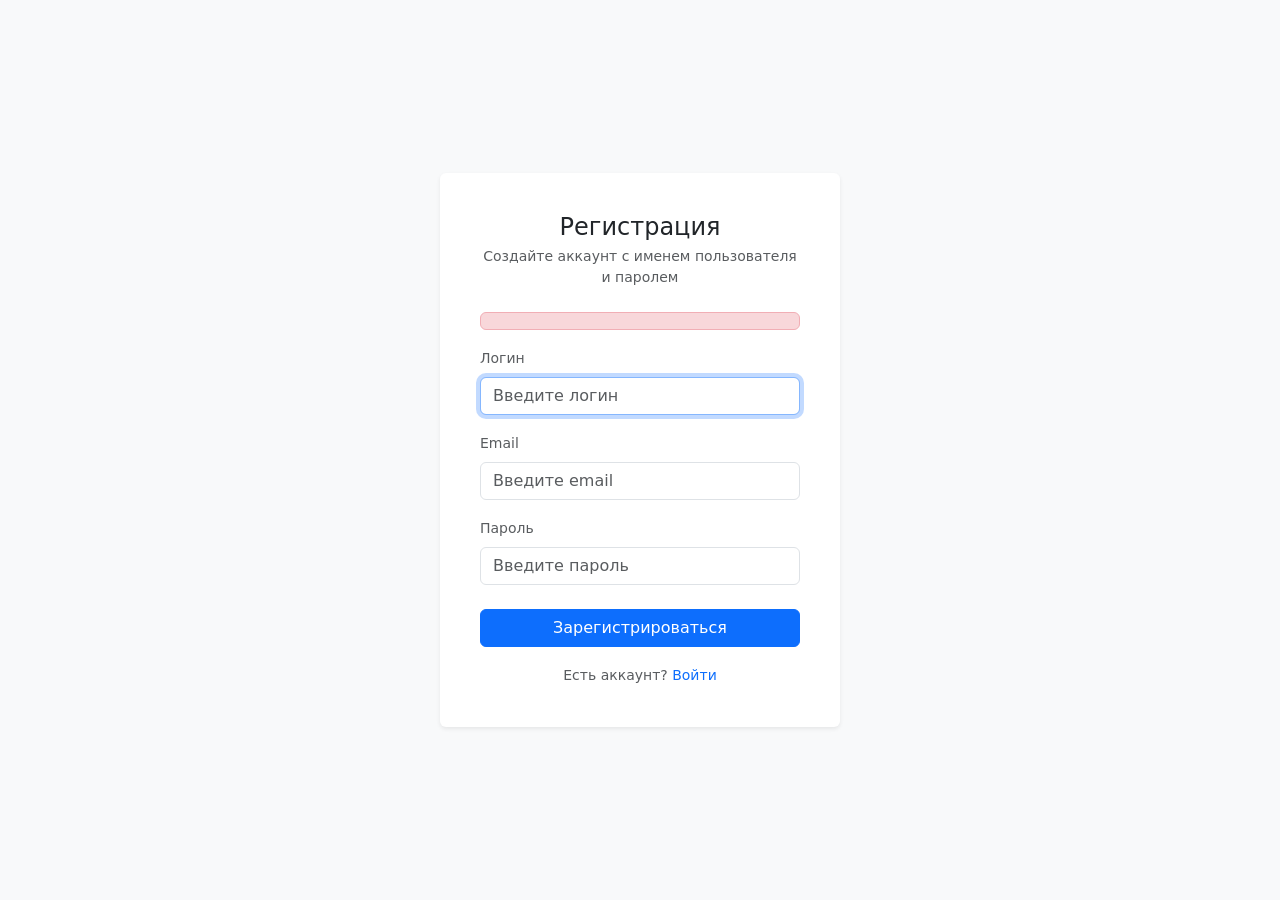
<file: src/main/resources/templates/pages/auth/register.html>
<!DOCTYPE html>
<html lang="ru" xmlns:th="http://www.thymeleaf.org">
<head>
    <meta charset="UTF-8">
    <title>Вход</title>
    <meta name="viewport" content="width=device-width, initial-scale=1.0">
    <link href="https://cdn.jsdelivr.net/npm/bootstrap@5.3.3/dist/css/bootstrap.min.css" rel="stylesheet">
    <link href="https://cdn.jsdelivr.net/npm/bootstrap-icons@1.11.3/font/bootstrap-icons.min.css" rel="stylesheet">
</head>
<body class="bg-light d-flex align-items-center justify-content-center min-vh-100">

<div class="card shadow-sm border-0 p-4" style="max-width: 400px; width: 100%;">
    <div class="card-body">
        <h1 class="h4 card-title text-center mb-1">Регистрация</h1>
        <p class="text-muted text-center small mb-4">Создайте аккаунт с именем пользователя и паролем</p>

        <div th:if="${errorMessage != null}" th:text="${errorMessage}" class="alert alert-danger py-2 px-3 small" role="alert"></div>

        <form th:action="@{/register}" method="post">
            <div class="mb-3">
                <label for="username" class="form-label small text-muted">Логин</label>
                <input id="username"
                       name="username"
                       type="text"
                       class="form-control"
                       placeholder="Введите логин"
                       required
                       autofocus/>
            </div>

            <div class="mb-3">
                <label for="email" class="form-label small text-muted">Email</label>
                <input id="email"
                       name="email"
                       type="text"
                       class="form-control"
                       placeholder="Введите email"
                       required/>
            </div>

            <div class="mb-4">
                <label for="password" class="form-label small text-muted">Пароль</label>
                <input id="password"
                       name="password"
                       type="password"
                       class="form-control"
                       placeholder="Введите пароль"
                       required/>
            </div>

            <button type="submit" class="btn btn-primary w-100 mb-3">Зарегистрироваться</button>
        </form>

        <div class="text-center">
            <small class="text-muted">
                Есть аккаунт? <a th:href="@{/login}" class="text-decoration-none">Войти</a>
            </small>
        </div>
    </div>
</div>

<script src="https://cdn.jsdelivr.net/npm/bootstrap@5.3.3/dist/js/bootstrap.bundle.min.js"></script>
</body>
</html>
</file>
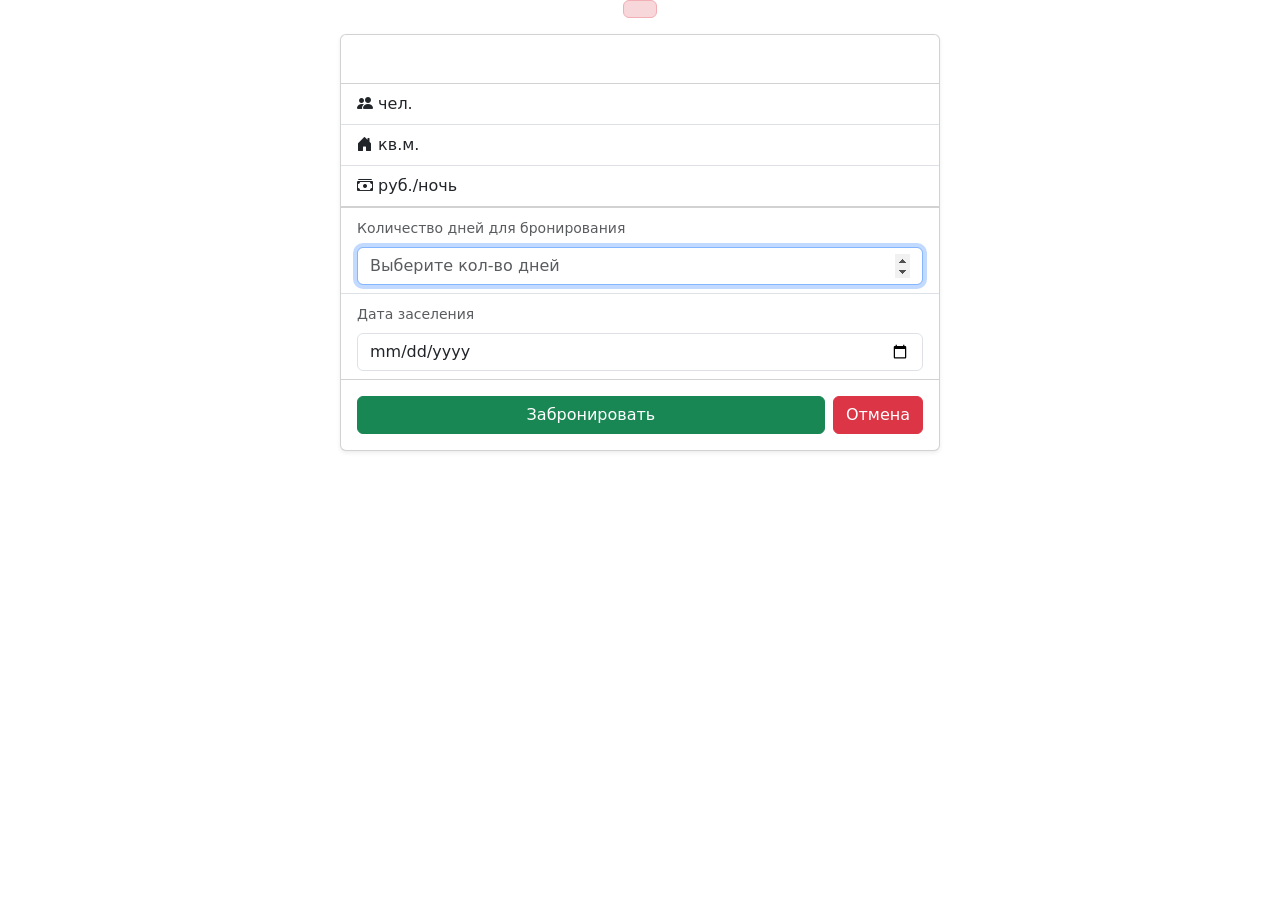
<file: src/main/resources/templates/pages/rooms/current-room.html>
<!DOCTYPE html>
<html lang="ru" xmlns:th="http://www.thymeleaf.org">
<head>
    <meta charset="UTF-8">
    <title th:text="${room.name()}"></title>
    <meta name="viewport" content="width=device-width, initial-scale=1.0">
    <link href="https://cdn.jsdelivr.net/npm/bootstrap@5.3.3/dist/css/bootstrap.min.css" rel="stylesheet">
    <link href="https://cdn.jsdelivr.net/npm/bootstrap-icons@1.11.3/font/bootstrap-icons.min.css" rel="stylesheet">
</head>
<body th:replace="~{fragments/layout :: container(~{::#content}, 'rooms')}">
    <div id="content" class="w-100 d-flex flex-column justify-content-center align-items-center">
        <div th:if="${errorMessage != null}" th:text="${errorMessage}" class="alert alert-danger py-2 px-3 small" role="alert"></div>
        <form class="d-flex justify-content-center align-items-center w-100" style="max-width: 600px;" th:object="${reservation}" th:action="@{/reservations}" method="post">
            <div class="card w-100 shadow-sm">
                <div class="card-body">
                    <input id="roomId" name="roomId" type="hidden" th:value="${room.id()}">
                    <h1 class="card-title fs-3" th:text="${room.name()}"></h1>
                    <p class="card-text text-secondary" th:text="${room.description()}"></p>
                    <div class="container p-0">
                        <div class="d-flex flex-wrap gap-1">
                            <div th:each="tag : ${room.tags()}">
                                <span class="badge bg-success" th:text="${tag.name()}"></span>
                            </div>
                        </div>
                    </div>
                </div>
                <ul class="list-group list-group-flush">
                    <li class="list-group-item">
                        <p class="mb-0">
                            <i class="bi bi-people-fill"></i>
                            <span th:text="${room.people()}"></span>
                            чел.
                        </p>
                    </li>
                    <li class="list-group-item">
                        <p class="mb-0">
                            <i class="bi bi-house-door-fill"></i>
                            <span th:text="${room.area()}"></span>
                            кв.м.
                        </p>
                    </li>
                    <li class="list-group-item">
                        <p class="mb-0">
                            <i class="bi bi-cash-stack"></i>
                            <span th:text="${room.pricePerNight()}"></span>
                            руб./ночь
                        </p>
                    </li>
                </ul>
                <ul class="list-group list-group-flush">
                    <li class="list-group-item">
                        <div>
                            <label class="form-label small text-muted" for="days">Количество дней для бронирования</label>
                            <input class="form-control"
                                   th:field="*{days}"
                                   type="number"
                                   id="days"
                                   min="1"
                                   max="30"
                                   required
                                   autofocus
                                   placeholder="Выберите кол-во дней">
                        </div>
                    </li>
                    <li class="list-group-item">
                        <div>
                            <label class="form-label small text-muted" for="arrivalDate">Дата заселения</label>
                            <input class="form-control"
                                   th:field="*{arrivalDate}"
                                   type="date"
                                   id="arrivalDate"
                                   required>
                        </div>
                    </li>
                </ul>
                <div class="card-body d-flex gap-2">
                    <button class="btn btn-success flex-grow-1" type="submit">Забронировать</button>
                    <a class="btn btn-danger" th:href="@{/rooms}">Отмена</a>
                </div>
            </div>
        </form>
        <script src="https://cdn.jsdelivr.net/npm/bootstrap@5.3.3/dist/js/bootstrap.bundle.min.js"></script>
        <script>
            const today = new Date().toISOString().split('T')[0];
            document.getElementById('arrivalDate').setAttribute('min', today);
        </script>
    </div>
</body>
</html>
</file>
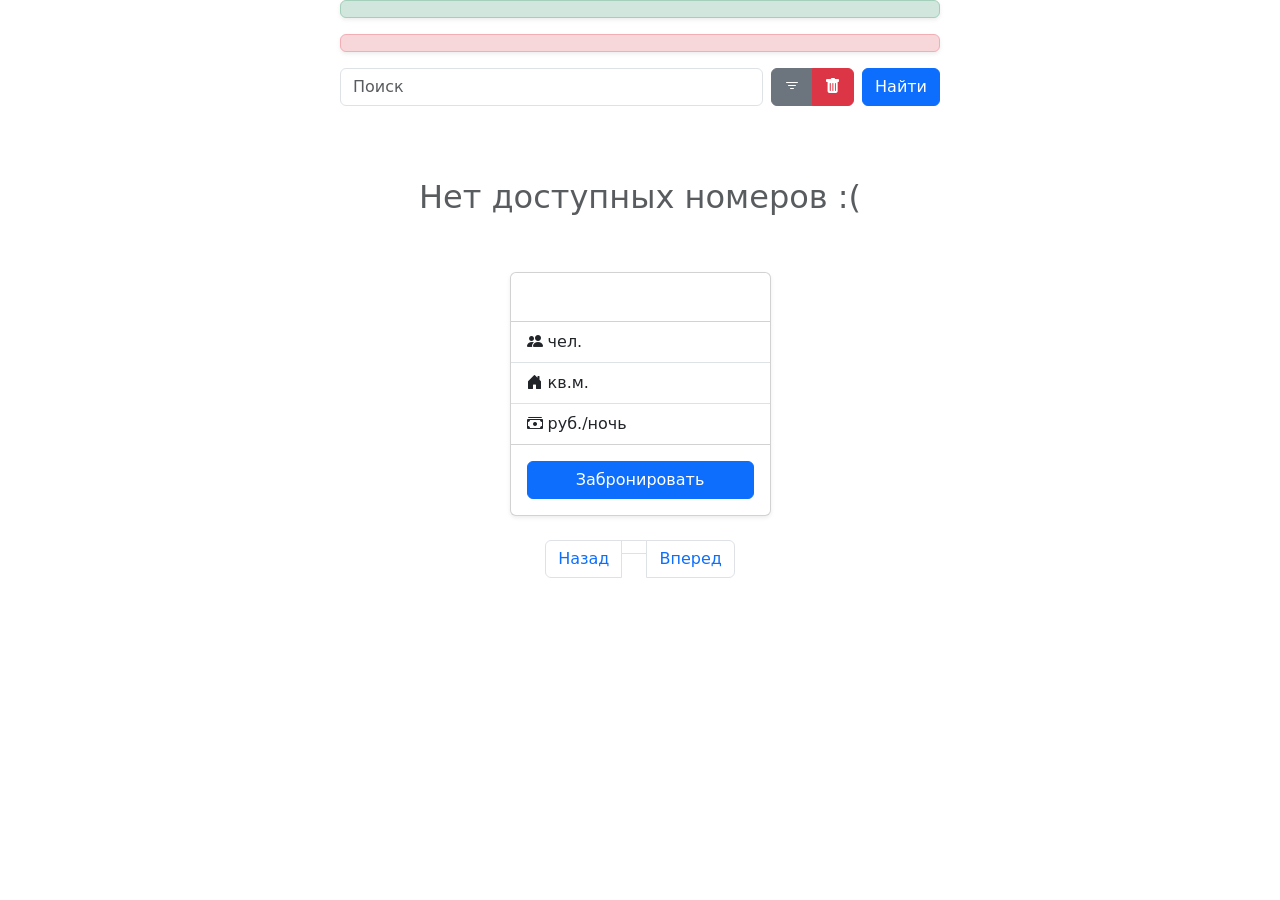
<file: src/main/resources/templates/pages/rooms/rooms.html>
<!DOCTYPE html>
<html lang="ru" xmlns:th="http://www.thymeleaf.org">
<head>
    <meta charset="UTF-8">
    <title>Номера</title>
    <meta name="viewport" content="width=device-width, initial-scale=1.0">
    <link href="https://cdn.jsdelivr.net/npm/bootstrap@5.3.3/dist/css/bootstrap.min.css" rel="stylesheet">
    <link href="https://cdn.jsdelivr.net/npm/bootstrap-icons@1.11.3/font/bootstrap-icons.min.css" rel="stylesheet">
    <link rel="shortcut icon" th:href="@{/img/favicon.ico}" type="image/x-icon">
</head>
<body th:replace="~{fragments/layout :: container(~{::#content}, 'rooms')}">
    <div id="content" class="container-fluid container-lg flex-column d-flex align-items-center">
        <div th:if="${successMessage != null}" th:text="${successMessage}" class="alert alert-success py-2 px-3 small w-100 mb-3 shadow-sm" style="max-width: 600px;" role="alert"></div>
        <div th:if="${errorMessage != null}" th:text="${errorMessage}" class="alert alert-danger py-2 px-3 small w-100 mb-3 shadow-sm" style="max-width: 600px;" role="alert"></div>

        <form class="d-flex justify-content-center gap-2 mb-4 w-100" style="max-width: 600px;" th:action="@{/rooms}" th:object="${filter}" method="get">
            <input th:field="*{name}" type="text" class="form-control" placeholder="Поиск">
            <div class="btn-group">
                <button type="button" class="btn btn-secondary" data-bs-toggle="modal" data-bs-target="#exampleModal" title="Фильтры">
                    <i class="bi bi-filter"></i>
                </button>
                <button id="clearFilterBtn" type="button" class="btn btn-danger" title="Очистить">
                    <i class="bi bi-trash-fill"></i>
                </button>
            </div>
            <button type="submit" class="btn btn-primary">Найти</button>
            <div class="modal fade" data-bs-backdrop="static" data-bs-keyboard="false" id="exampleModal" tabindex="-1" aria-labelledby="exampleModalLabel" aria-hidden="true">
                <div class="modal-dialog modal-dialog-centered">
                    <div class="modal-content">
                        <div class="modal-header">
                            <h5 class="modal-title" id="exampleModalLabel">Фильтр номеров</h5>
                            <button type="button" class="btn-close" data-bs-dismiss="modal" aria-label="Close"></button>
                        </div>
                        <div class="modal-body">
                            <div class="d-flex flex-column flex-sm-row gap-2 mb-3">
                                <div class="w-100">
                                    <label for="priceFrom" class="form-label small text-muted">Цена от</label>
                                    <input type="number"
                                           th:field="*{priceFrom}"
                                           min="1"
                                           class="form-control"
                                           placeholder="Введите цену"
                                           autofocus/>
                                </div>
                                <div class="w-100">
                                    <label for="priceTo" class="form-label small text-muted">Цена до</label>
                                    <input type="number"
                                           th:field="*{priceTo}"
                                           min="1"
                                           class="form-control"
                                           placeholder="Введите цену"/>
                                </div>
                            </div>
                            <div class="mb-3">
                                <label for="area" class="form-label small text-muted">Площадь</label>
                                <input type="number"
                                       th:field="*{area}"
                                       min="1"
                                       class="form-control"
                                       placeholder="Введите площадь"/>
                            </div>
                            <div>
                                <label for="people" class="form-label small text-muted">Кол-во людей</label>
                                <input type="number"
                                       th:field="*{people}"
                                       min="1"
                                       class="form-control"
                                       placeholder="Введите кол-во людей"/>
                            </div>
                        </div>
                        <div class="modal-footer">
                            <button id="cancelDialogBtn" type="button" class="btn btn-secondary" data-bs-dismiss="modal">Отмена</button>
                            <button id="submitDialogBtn" type="button" class="btn btn-primary" data-bs-dismiss="modal">Сохранить</button>
                        </div>
                    </div>
                </div>
            </div>
        </form>
        <div class="d-flex align-items-center justify-content-center py-5" th:if="${rooms.isEmpty()}">
            <h2 class="text-muted text-center">Нет доступных номеров :(</h2>
        </div>
        <div class="container-fluid px-0" th:unless="${rooms.isEmpty()}">
            <div class="row row-cols-1 row-cols-sm-2 row-cols-lg-3 row-cols-xl-4 g-4 justify-content-center">
                <div class="col" th:each="room : ${rooms.getContent()}">
                    <div class="card h-100 shadow-sm">
                        <div class="card-body">
                            <h2 th:text="${room.name()}" class="card-title fs-4"></h2>
                            <p class="card-text text-secondary" th:text="${room.description()}"></p>
                            <div class="container p-0">
                                <div class="d-flex flex-wrap gap-1">
                                    <div th:each="tag : ${room.tags()}">
                                        <span class="badge bg-success" th:text="${tag.name()}"></span>
                                    </div>
                                </div>
                            </div>
                        </div>
                        <ul class="list-group list-group-flush">
                            <li class="list-group-item">
                                <p class="mb-0">
                                    <i class="bi bi-people-fill"></i>
                                    <span th:text="${room.people()}"></span>
                                    чел.
                                </p>
                            </li>
                            <li class="list-group-item">
                                <p class="mb-0">
                                    <i class="bi bi-house-door-fill"></i>
                                    <span th:text="${room.area()}"></span>
                                    кв.м.
                                </p>
                            </li>
                            <li class="list-group-item">
                                <p class="mb-0">
                                    <i class="bi bi-cash-stack"></i>
                                    <span th:text="${room.pricePerNight()}"></span>
                                    руб./ночь
                                </p>
                            </li>
                        </ul>
                        <div class="card-body d-flex align-items-end" style="max-height: 70px">
                            <a class="btn btn-primary w-100" th:href="@{/rooms/{id}(id=${room.id()})}">Забронировать</a>
                        </div>
                    </div>
                </div>
            </div>
        </div>
        <nav aria-label="..." th:unless="${rooms.isEmpty()}" class="mt-4">
            <ul class="pagination flex-wrap justify-content-center">
                <li class="page-item"
                    th:classappend="${!rooms.hasPrevious()} ? 'disabled'">
                    <a class="page-link"
                       th:href="@{/rooms(page=${rooms.getNumber() - 1},
                                        size=8,
                                        name=${filter.getName()},
                                        priceFrom=${filter.getPriceFrom()},
                                        priceTo=${filter.getPriceTo()},
                                        area=${filter.getArea()},
                                        people=${filter.getPeople()})}">
                        Назад
                    </a>
                </li>
                <li th:each="i : ${#numbers.sequence(startPage, endPage)}" class="page-item"
                    aria-current=""
                    th:attrappend="aria-content=${rooms.getNumber() + 1 == i} ? 'page': ''"
                    th:classappend="${rooms.getNumber() + 1 == i} ? 'active'">
                    <a th:text="${i}"
                       class="page-link"
                       th:href="@{/rooms(page=${i - 1},
                                        size=8,
                                        name=${filter.getName()},
                                        priceFrom=${filter.getPriceFrom()},
                                        priceTo=${filter.getPriceTo()},
                                        area=${filter.getArea()},
                                        people=${filter.getPeople()})}"></a>
                </li>
                <li class="page-item"
                    th:classappend="${!rooms.hasNext()} ? 'disabled'">
                    <a class="page-link"
                       th:href="@{/rooms(page=${rooms.getNumber() + 1},
                                        size=8,
                                        name=${filter.getName()},
                                        priceFrom=${filter.getPriceFrom()},
                                        priceTo=${filter.getPriceTo()},
                                        area=${filter.getArea()},
                                        people=${filter.getPeople()})}"
                    >
                        Вперед
                    </a>
                </li>
            </ul>
        </nav>
        <script src="https://cdn.jsdelivr.net/npm/bootstrap@5.3.3/dist/js/bootstrap.bundle.min.js"></script>
        <script th:inline="javascript">
            let priceFrom = [[${filter.priceFrom}]];
            let priceTo = [[${filter.priceTo}]];
            let area = [[${filter.area}]];
            let people = [[${filter.people}]];

            const submitDialogBtn = document.getElementById('submitDialogBtn');
            const cancelDialogBtn = document.getElementById('cancelDialogBtn');
            const clearFilerBtn = document.getElementById('clearFilterBtn');

            const priceFromField = document.getElementById('priceFrom');
            const priceToField = document.getElementById('priceTo');
            const areaField = document.getElementById('area');
            const peopleField = document.getElementById('people');

            submitDialogBtn.addEventListener('click', () => {
                priceFrom = priceFromField.value;
                priceTo = priceToField.value;
                area = areaField.value;
                people = peopleField.value;
            });

            cancelDialogBtn.addEventListener('click', () => {
                priceFromField.value = priceFrom;
                priceToField.value = priceTo;
                areaField.value = area;
                peopleField.value = people;
            });

            clearFilerBtn.addEventListener('click', () => {
                priceFromField.value = '';
                priceFrom = null;

                priceToField.value = '';
                priceTo = null;

                areaField.value = '';
                area = null;

                peopleField.value = '';
                people = null;
            });
        </script>
    </div>
</body>
</html>
</file>
